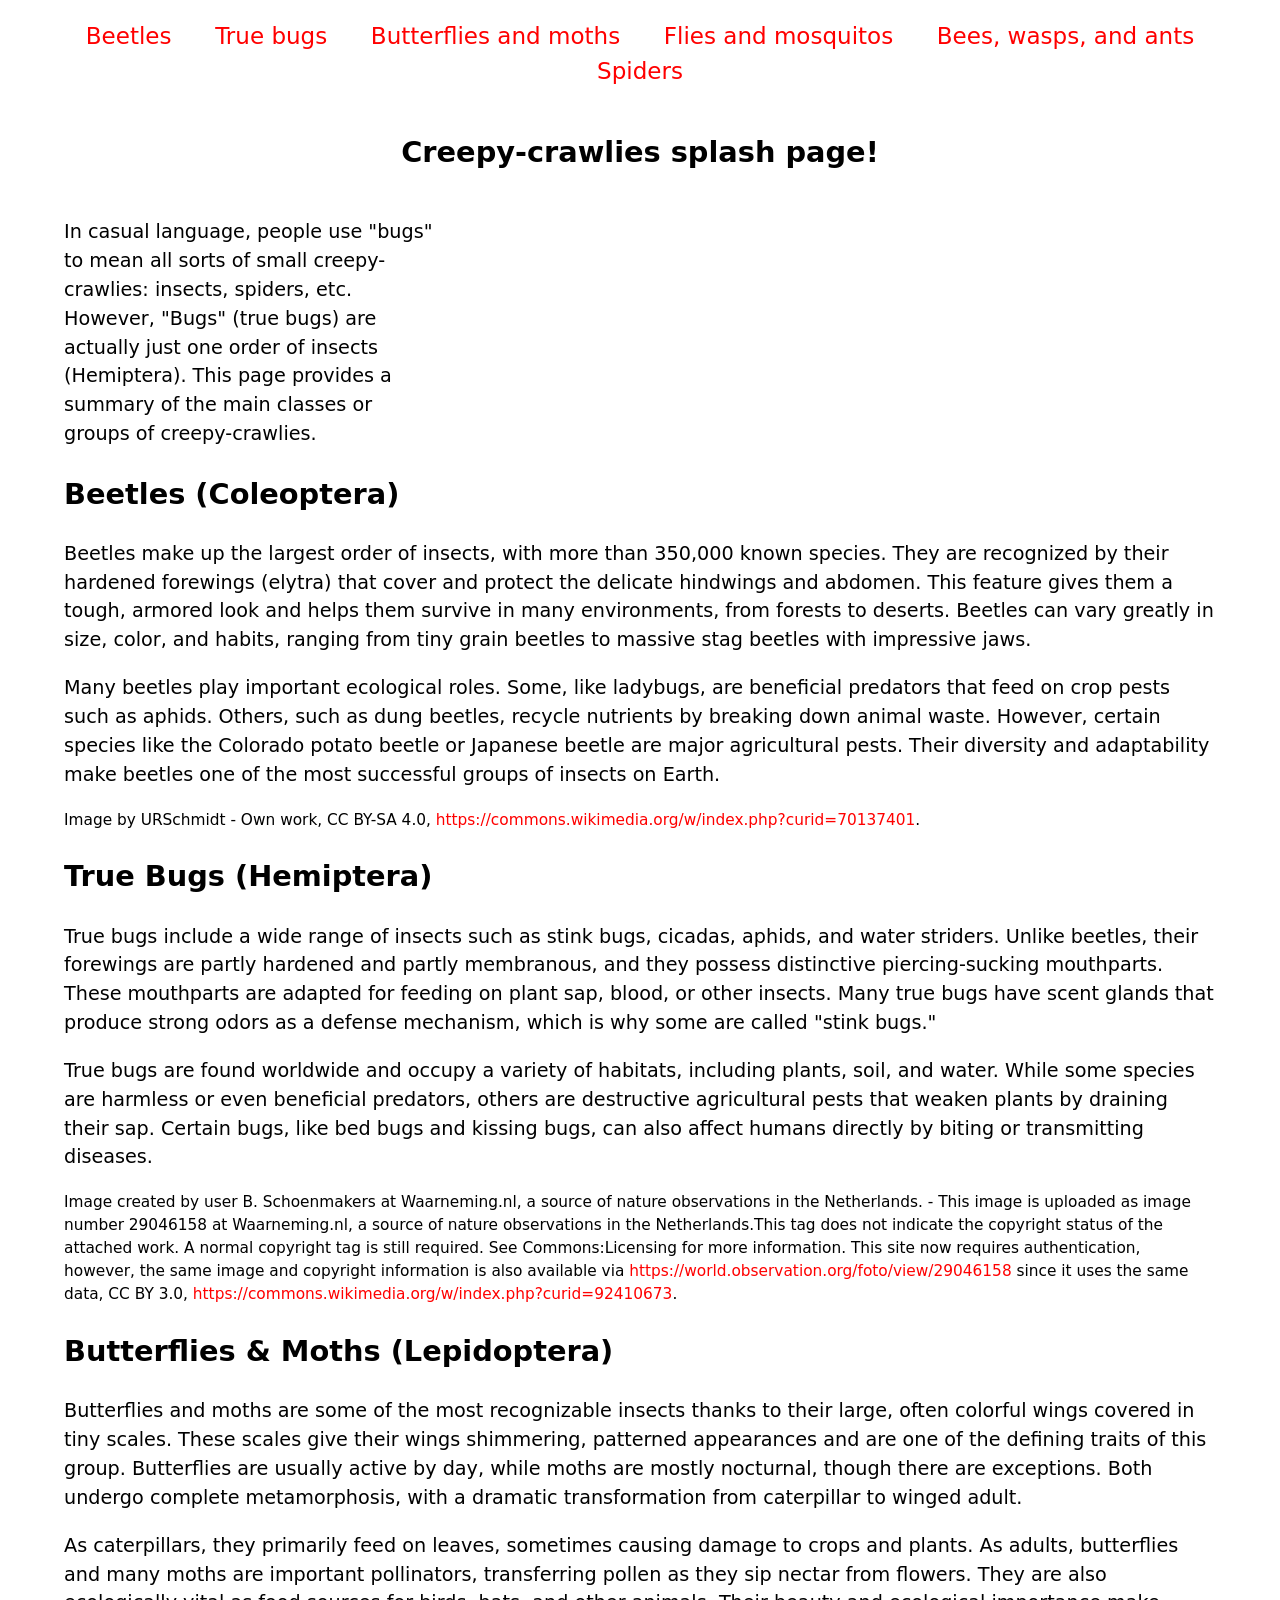
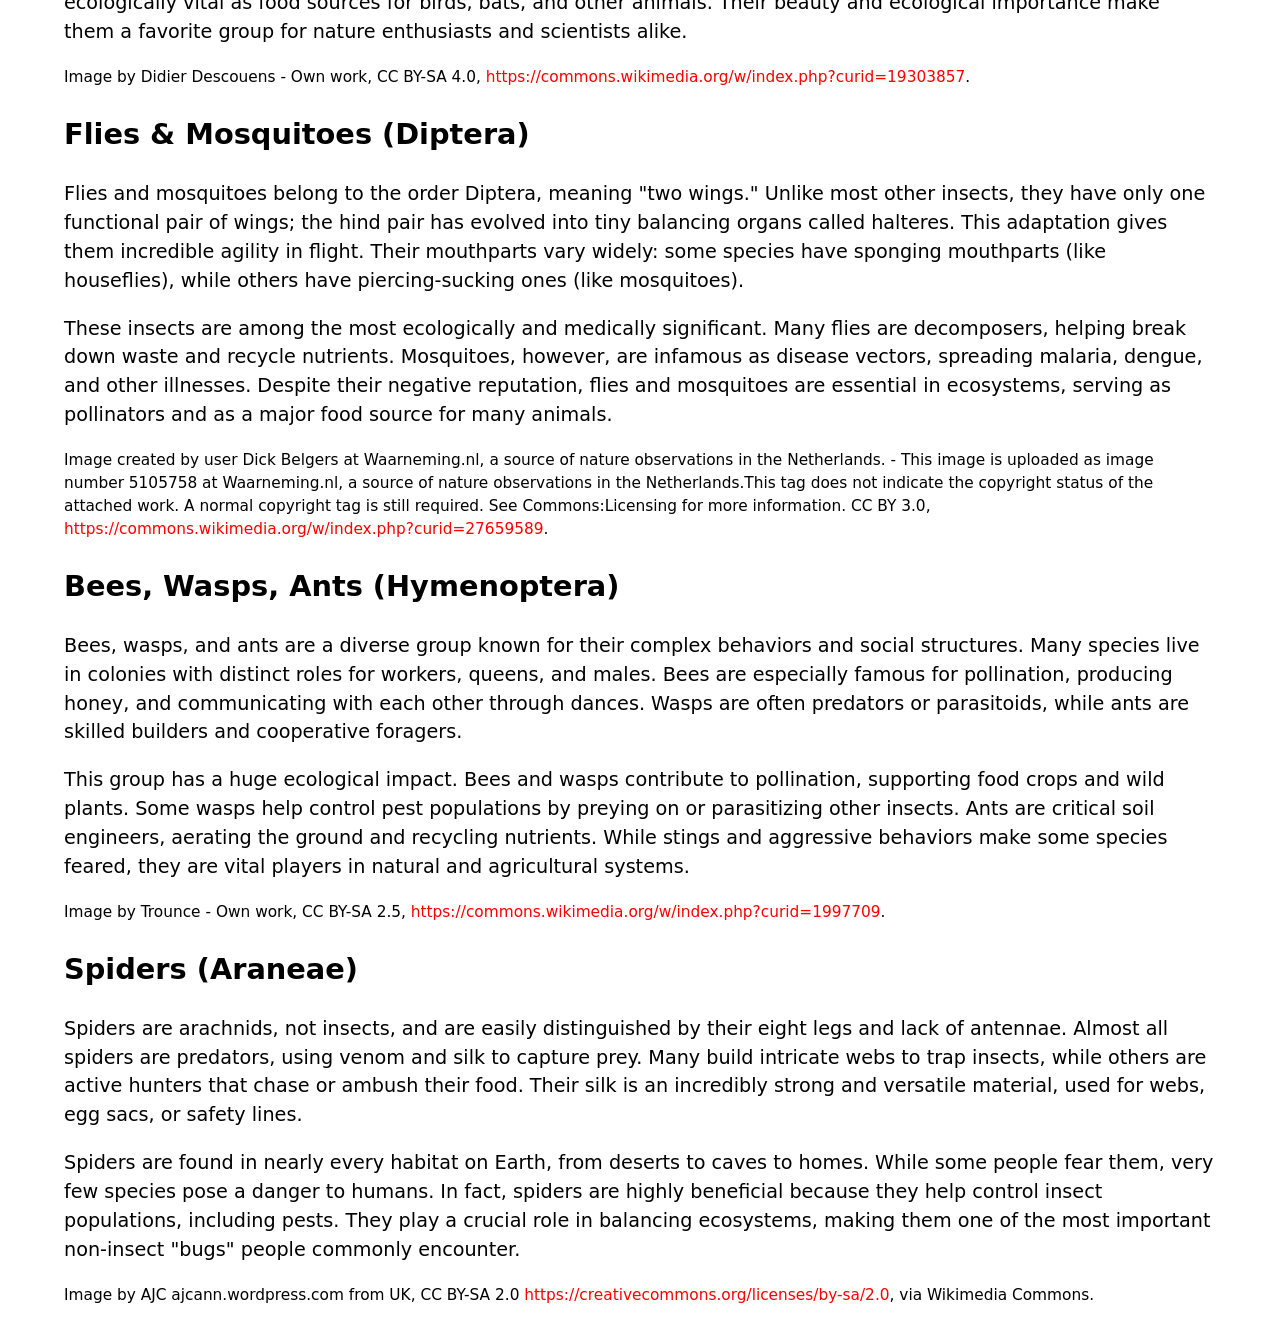
<file: assignment2/part1/index.html>
<!doctype html>
<html lang="en">
  <head>
    <meta charset="utf-8" />
    <title>Creepy crawlies!</title>
    <link href="style.css" rel="stylesheet" />
  </head>
  <body>
    <header>
      <nav>
        <ul>
          <li><a href="#beetles">Beetles</a></li>
          <li><a href="#true_bugs">True bugs</a></li>
          <li><a href="#butterflies_moths">Butterflies and moths</a></li>
          <li><a href="#flies_mosquitos">Flies and mosquitos</a></li>
          <li><a href="#bees_wasps_ants">Bees, wasps, and ants</a></li>
          <li><a href="#spiders">Spiders</a></li>
        </ul>
      </nav>
      <section>
        <h1>Creepy-crawlies splash page!</h1>

        <p>
          In casual language, people use "bugs" to mean all sorts of small
          creepy-crawlies: insects, spiders, etc. However, "Bugs" (true bugs)
          are actually just one order of insects (Hemiptera). This page
          provides a summary of the main classes or groups of
          creepy-crawlies.
        </p>
      </section>
    </header>
    <main>
      <section id="beetles">
        <h2>Beetles (Coleoptera)</h2>

        <p>
          Beetles make up the largest order of insects, with more than
          350,000 known species. They are recognized by their hardened
          forewings (elytra) that cover and protect the delicate hindwings
          and abdomen. This feature gives them a tough, armored look and
          helps them survive in many environments, from forests to deserts.
          Beetles can vary greatly in size, color, and habits, ranging from
          tiny grain beetles to massive stag beetles with impressive jaws.
        </p>
        <p>
          Many beetles play important ecological roles. Some, like ladybugs,
          are beneficial predators that feed on crop pests such as aphids.
          Others, such as dung beetles, recycle nutrients by breaking down
          animal waste. However, certain species like the Colorado potato
          beetle or Japanese beetle are major agricultural pests. Their
          diversity and adaptability make beetles one of the most successful
          groups of insects on Earth. 
        </p>

        <p class="copyright">
          Image by URSchmidt - Own work, CC BY-SA 4.0,
          <a href="https://commons.wikimedia.org/w/index.php?curid=70137401"
            >https://commons.wikimedia.org/w/index.php?curid=70137401</a
          >.
        </p>
      </section>
      <section id="true_bugs">
        <h2>True Bugs (Hemiptera)</h2>

        <p>
          True bugs include a wide range of insects such as stink bugs,
          cicadas, aphids, and water striders. Unlike beetles, their
          forewings are partly hardened and partly membranous, and they
          possess distinctive piercing-sucking mouthparts. These mouthparts
          are adapted for feeding on plant sap, blood, or other insects. Many
          true bugs have scent glands that produce strong odors as a defense
          mechanism, which is why some are called "stink bugs."
        </p>

        <p>
          True bugs are found worldwide and occupy a variety of habitats,
          including plants, soil, and water. While some species are harmless
          or even beneficial predators, others are destructive agricultural
          pests that weaken plants by draining their sap. Certain bugs, like
          bed bugs and kissing bugs, can also affect humans directly by
          biting or transmitting diseases.
        </p>

        <p class="copyright">
          Image created by user B. Schoenmakers at Waarneming.nl, a source of
          nature observations in the Netherlands. - This image is uploaded as
          image number 29046158 at Waarneming.nl, a source of nature
          observations in the Netherlands.This tag does not indicate the
          copyright status of the attached work. A normal copyright tag is
          still required. See Commons:Licensing for more information. This
          site now requires authentication, however, the same image and
          copyright information is also available via
          <a href="https://world.observation.org/foto/view/29046158"
            >https://world.observation.org/foto/view/29046158</a
          >
          since it uses the same data, CC BY 3.0,
          <a href="https://commons.wikimedia.org/w/index.php?curid=92410673"
            >https://commons.wikimedia.org/w/index.php?curid=92410673</a
          >.
        </p>
      </section>
      <section id="butterflies_moths">
        <h2>Butterflies & Moths (Lepidoptera)</h2>

        <p>
          Butterflies and moths are some of the most recognizable insects
          thanks to their large, often colorful wings covered in tiny scales.
          These scales give their wings shimmering, patterned appearances and
          are one of the defining traits of this group. Butterflies are
          usually active by day, while moths are mostly nocturnal, though
          there are exceptions. Both undergo complete metamorphosis, with a
          dramatic transformation from caterpillar to winged adult.
        </p>

        <p>
          As caterpillars, they primarily feed on leaves, sometimes causing
          damage to crops and plants. As adults, butterflies and many moths
          are important pollinators, transferring pollen as they sip nectar
          from flowers. They are also ecologically vital as food sources for
          birds, bats, and other animals. Their beauty and ecological
          importance make them a favorite group for nature enthusiasts and
          scientists alike.
        </p>

        <p class="copyright">
          Image by Didier Descouens - Own work, CC BY-SA 4.0,
          <a href="https://commons.wikimedia.org/w/index.php?curid=19303857"
            >https://commons.wikimedia.org/w/index.php?curid=19303857</a
          >.
        </p>
      </section>
      <section id="flies_mosquitos">
        <h2>Flies & Mosquitoes (Diptera)</h2>

        <p>
          Flies and mosquitoes belong to the order Diptera, meaning "two
          wings." Unlike most other insects, they have only one functional
          pair of wings; the hind pair has evolved into tiny balancing organs
          called halteres. This adaptation gives them incredible agility in
          flight. Their mouthparts vary widely: some species have sponging
          mouthparts (like houseflies), while others have piercing-sucking
          ones (like mosquitoes).
        </p>

        <p>
          These insects are among the most ecologically and medically
          significant. Many flies are decomposers, helping break down waste
          and recycle nutrients. Mosquitoes, however, are infamous as disease
          vectors, spreading malaria, dengue, and other illnesses. Despite
          their negative reputation, flies and mosquitoes are essential in
          ecosystems, serving as pollinators and as a major food source for
          many animals.
        </p>

        <p class="copyright">
          Image created by user Dick Belgers at Waarneming.nl, a source of
          nature observations in the Netherlands. - This image is uploaded as
          image number 5105758 at Waarneming.nl, a source of nature
          observations in the Netherlands.This tag does not indicate the
          copyright status of the attached work. A normal copyright tag is
          still required. See Commons:Licensing for more information. CC BY
          3.0,
          <a href="https://commons.wikimedia.org/w/index.php?curid=27659589"
            >https://commons.wikimedia.org/w/index.php?curid=27659589</a
          >.
        </p>
      </section>
      <section id="bees_wasps_ants">
        <h2>Bees, Wasps, Ants (Hymenoptera)</h2>

        <p>
          Bees, wasps, and ants are a diverse group known for their complex
          behaviors and social structures. Many species live in colonies with
          distinct roles for workers, queens, and males. Bees are especially
          famous for pollination, producing honey, and communicating with
          each other through dances. Wasps are often predators or
          parasitoids, while ants are skilled builders and cooperative
          foragers.
        </p>

        <p>
          This group has a huge ecological impact. Bees and wasps contribute
          to pollination, supporting food crops and wild plants. Some wasps
          help control pest populations by preying on or parasitizing other
          insects. Ants are critical soil engineers, aerating the ground and
          recycling nutrients. While stings and aggressive behaviors make
          some species feared, they are vital players in natural and
          agricultural systems.
        </p>

        <p class="copyright">
          Image by Trounce - Own work, CC BY-SA 2.5,
          <a href="https://commons.wikimedia.org/w/index.php?curid=1997709"
            >https://commons.wikimedia.org/w/index.php?curid=1997709</a
          >.
        </p>
      </section>
      <section id="spiders">
        <h2>Spiders (Araneae)</h2>

        <p>
          Spiders are arachnids, not insects, and are easily distinguished by
          their eight legs and lack of antennae. Almost all spiders are
          predators, using venom and silk to capture prey. Many build
          intricate webs to trap insects, while others are active hunters
          that chase or ambush their food. Their silk is an incredibly strong
          and versatile material, used for webs, egg sacs, or safety lines.
        </p>

        <p>
          Spiders are found in nearly every habitat on Earth, from deserts to
          caves to homes. While some people fear them, very few species pose
          a danger to humans. In fact, spiders are highly beneficial because
          they help control insect populations, including pests. They play a
          crucial role in balancing ecosystems, making them one of the most
          important non-insect "bugs" people commonly encounter.
        </p>

        <p class="copyright">
          Image by AJC ajcann.wordpress.com from UK, CC BY-SA 2.0
          <a href="https://creativecommons.org/licenses/by-sa/2.0"
            >https://creativecommons.org/licenses/by-sa/2.0</a
          >, via Wikimedia Commons.
        </p>
      </section>
    </main>
  </body>
</html>
</file>
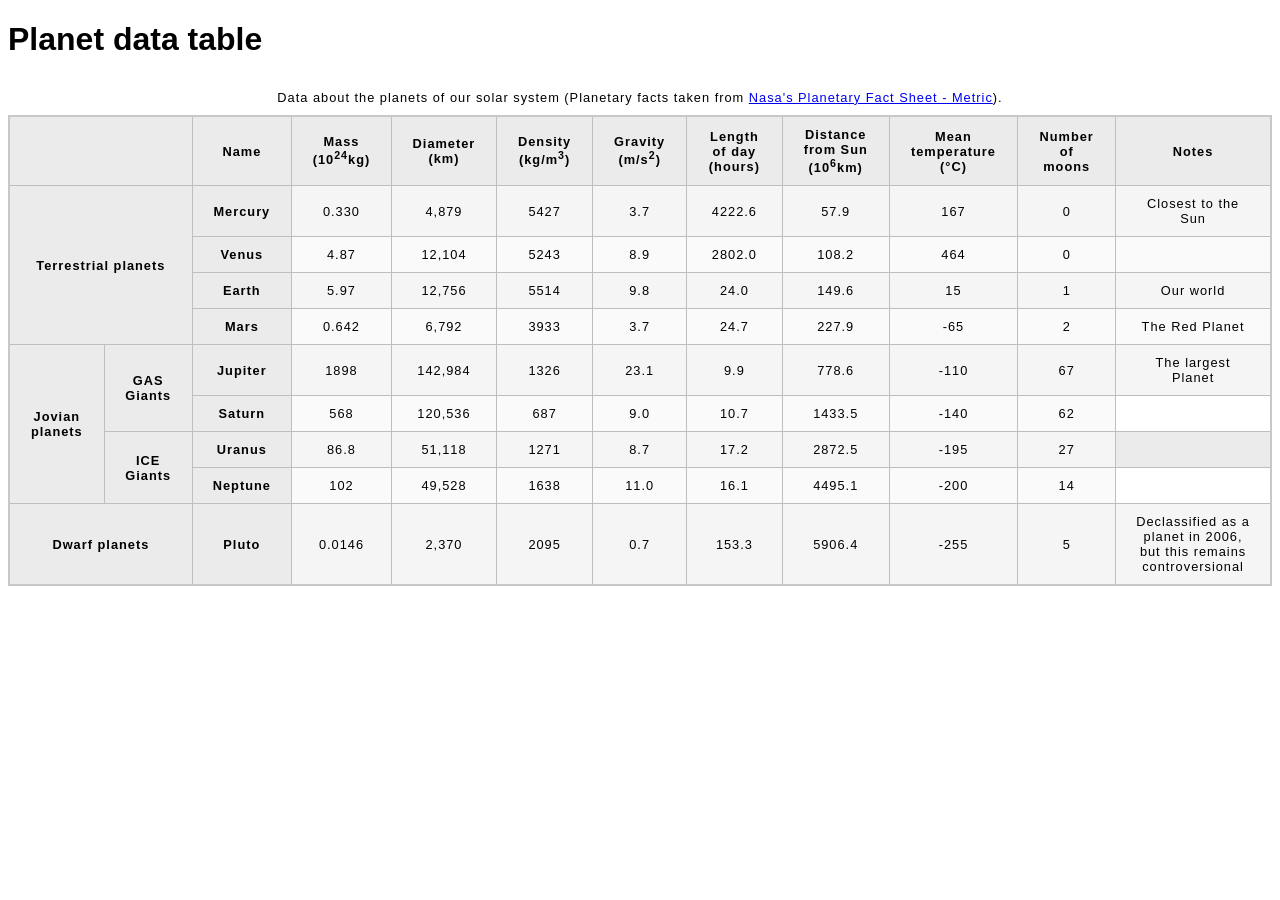
<file: assignment2/part2/index.html>
<!doctype html>
<html lang="en-US">
  <head>
    <meta charset="utf-8" />
    <meta name="viewport" content="width=device-width" />
    <title>Planet data table</title>
    <link href="style.css" rel="stylesheet" type="text/css" />
  </head>
  <body>
    <h1>Planet data table</h1>
    <table>
        <caption>Data about the planets of our solar system (Planetary facts taken from <a href="http://nssdc.gsfc.nasa.gov/planetary/factsheet/">Nasa's Planetary Fact Sheet - Metric</a>).</caption>
        <thead>
            <tr>
                <th colspan="2"></th>
                <th>Name</th>
                <th>Mass (10<sup>24</sup>kg)</th>
                <th>Diameter (km)</th>
                <th>Density (kg/m<sup>3</sup>)</th>
                <th>Gravity (m/s<sup>2</sup>)</th>
                <th>Length of day (hours)</th>
                <th>Distance from Sun (10<sup>6</sup>km)</th>
                <th>Mean temperature (°C)</th>
                <th>Number of moons</th>
                <th>Notes</th>
            </tr>
        </thead>
        <tbody>
            <tr>
                <th rowspan="4" colspan="2">Terrestrial planets</th>
                <th>Mercury</th>
                <td>0.330</td>
                <td>4,879</td>
                <td>5427</td>
                <td>3.7</td>
                <td>4222.6</td>
                <td>57.9</td>
                <td>167</td>
                <td>0</td>
                <td>Closest to the Sun</td>
            </tr>

            <tr>
                <th>Venus</th>
                <td>4.87</td>
                <td>12,104</td>
                <td>5243</td>
                <td>8.9</td>
                <td>2802.0</td>
                <td>108.2</td>
                <td>464</td>
                <td>0</td>
                <td></td>
            </tr>
            <tr>
                <th>Earth</th>
                <td>5.97</td>
                <td>12,756</td>
                <td>5514</td>
                <td>9.8</td>
                <td>24.0</td>
                <td>149.6</td>
                <td>15</td>
                <td>1</td>
                <td>Our world</td>
            </tr>

            <tr>
                <th>Mars</th>
                <td>0.642</td>
                <td>6,792</td>
                <td>3933</td>
                <td>3.7</td>
                <td>24.7</td>
                <td>227.9</td>
                 <td>-65</td>
                 <td>2</td>
                 <td>The Red Planet</th>
            </tr>
            
        <tr>
            <TH rowspan="4"> Jovian planets</TH>
            <TH rowspan="2"> GAS Giants</TH>
            <th>Jupiter</th>
                <td>1898</td>
                <td>142,984</td>
                <td>1326</td>
                <td>23.1</td>
                <td>9.9</td>
                <td>778.6</td>
                <td>-110</td>
                <td>67</td>
                <td>The largest Planet</th>
            
                
        </tr>
                
                
            
            <tr>
                <th>Saturn</th>
                <td>568</td>
                <td>120,536</td>
                <td>687</td>
                <td>9.0</td>
                <td>10.7</td>
                <td>1433.5</td>
                <td>-140</td>
                <td>62</td>
 </tr>
 <tr>
                
                  <TH rowspan="2"> ICE Giants</TH>
                <th>Uranus</th>
                <td>86.8</td>
                <td>51,118</td>
                <td>1271</td>
                <td>8.7</td>
                <td>17.2</td>
                <td>2872.5</td>
                <td>-195</td>
                <td>27</td>
                    <th></th>
<tr>

                
                
                <th>Neptune</th>
                <td>102</td>
                <td>49,528</td>
                <td>1638</td>
                <td>11.0</td>
                <td>16.1</td>
                 <td>4495.1 </td>
                <td>-200</td>
                <td>14</td>


<tr>
    <th rowspan="4" colspan="2">Dwarf planets</th>
    <th>Pluto</th>
    <td>0.0146</th>
    <td>2,370</td>
    <td>2095</td>
    <td>0.7</td>
    <td>153.3</td>
    <td>5906.4</td>
    <td>-255</td>
    <td>5</td>
    <td>Declassified as a planet in 2006, but this remains controversional</th>



</tr>


</tr>


 </tr>

        </tbody>
    </table>
  </body>
</html>
</file>
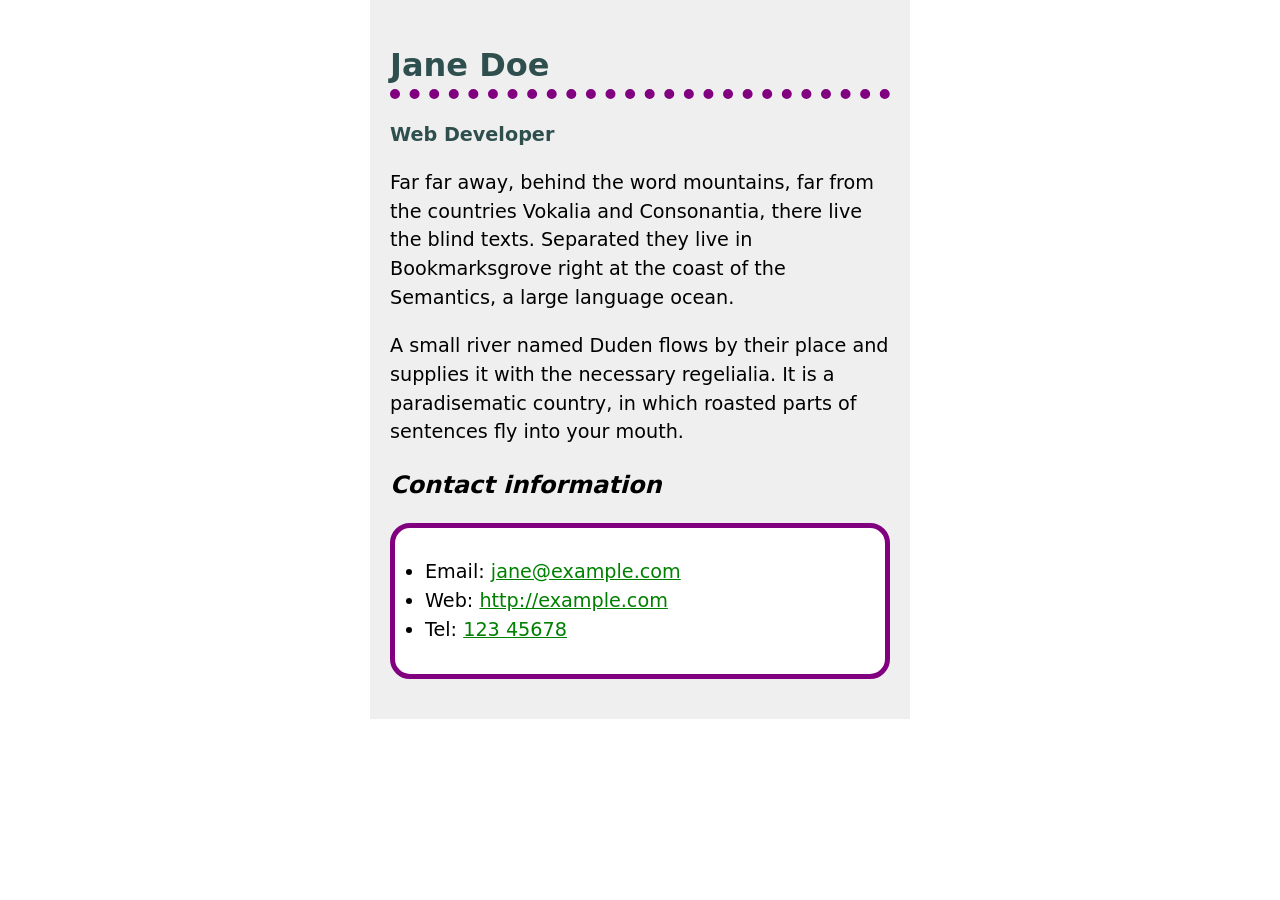
<file: Assignment3/part1/index.html>
<!DOCTYPE html>
<html lang="en">
<head>
    <meta charset="UTF-8">
    <meta name="viewport" content="width=device-width, initial-scale=1.0">
    <title>Assignment 3 Part 1</title>
    <link rel="stylesheet" href="style.css">
</head>
<body>
    <h1>Jane Doe</h1>
    <div class="job-title">Web Developer</div>
    <p>
        Far far away, behind the word mountains, far from the countries Vokalia and
        Consonantia, there live the blind texts. Separated they live in Bookmarksgrove
        right at the coast of the Semantics, a large language ocean.
    </p>

    <p>
        A small river named Duden flows by their place and supplies it with the
        necessary regelialia. It is a paradisematic country, in which roasted parts of
        sentences fly into your mouth.
    </p>

    <h2>Contact information</h2>
    <ul>
        <li>Email: <a href="mailto:jane@example.com">jane@example.com</a></li>
        <li>Web: <a href="http://example.com">http://example.com</a></li>
        <li>Tel: <a href="tel:12345678">123 45678</a></li>
    </ul>
</body>
</html>
</file>
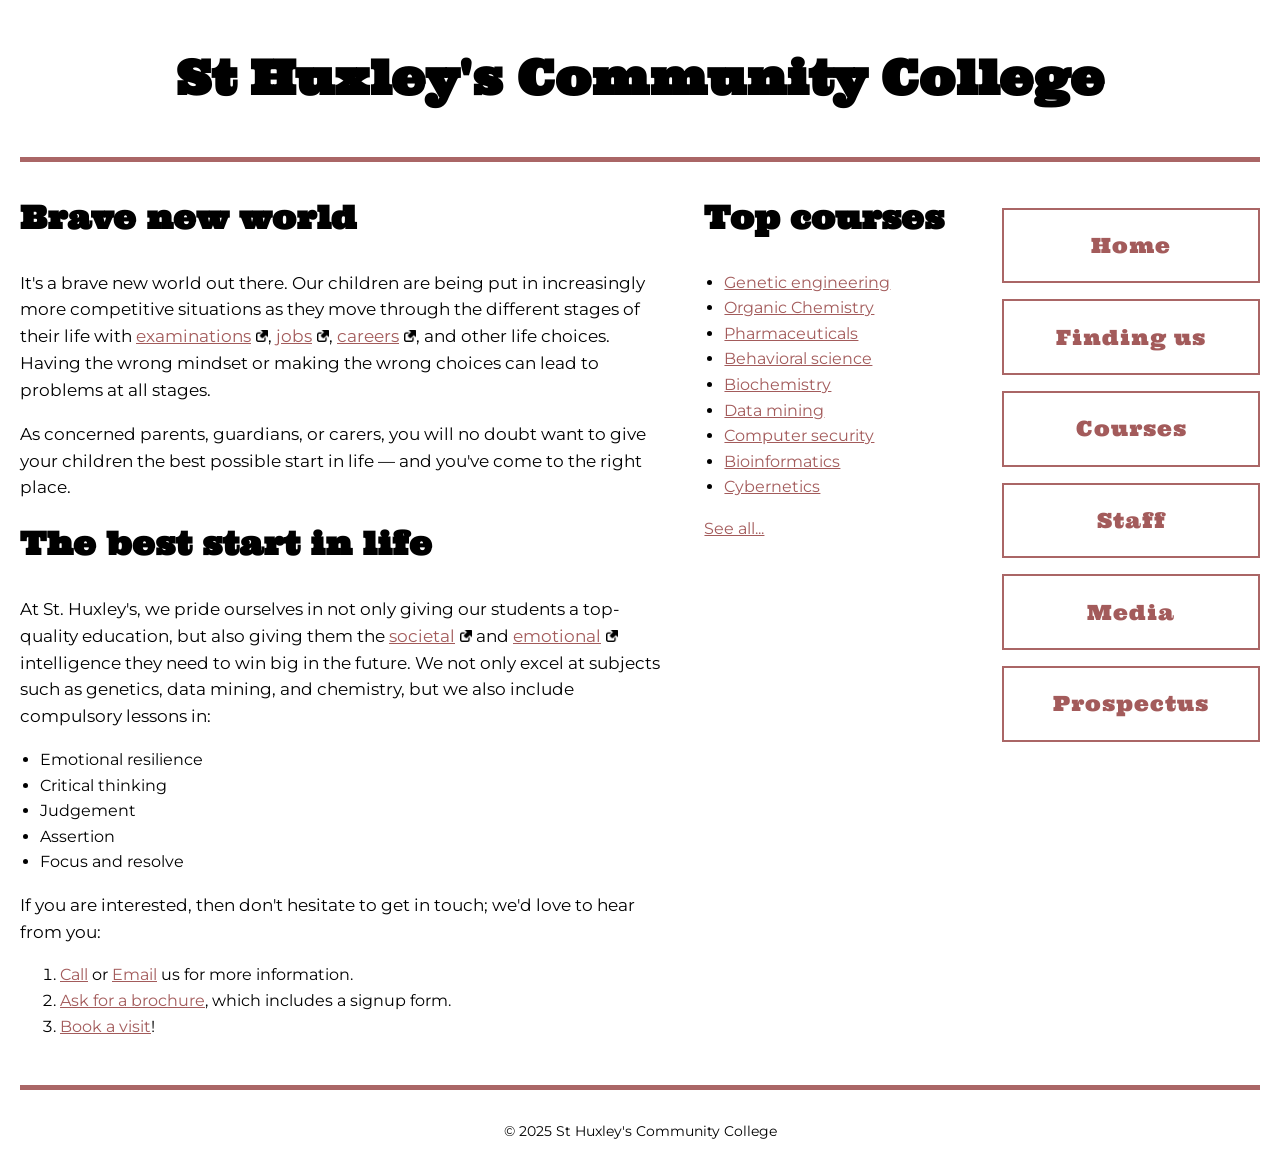
<file: Assignment3/part2/index.html>
<!doctype html>
<html lang="en-US">
  <head>
    <meta charset="utf-8" />
    <meta name="viewport" content="width=device-width" />
    <title>St Huxley's Community College</title>
    <link href="style.css" type="text/css" rel="stylesheet" />
  </head>
  <body>
    <header>
      <h1 class="h1">St Huxley's Community College</h1>
    </header>

    <main>
      <section>
        <h2 class="h2">Brave new world</h2>

        <p>
          It's a brave new world out there. Our children are being put in
          increasingly more competitive situations as they move through the
          different stages of their life with
          <a href="https://en.wikipedia.org/wiki/Examination">examinations</a
          >, <a href="https://en.wikipedia.org/wiki/Jobs">jobs</a>,
          <a href="https://en.wikipedia.org/wiki/Career">careers</a>, and
          other life choices. Having the wrong mindset or making the wrong
          choices can lead to problems at all stages.
        </p>

        <p>
          As concerned parents, guardians, or carers, you will no doubt want
          to give your children the best possible start in life — and you've
          come to the right place.
        </p>

        <h2 class="h2">The best start in life</h2>

        <p>
          At St. Huxley's, we pride ourselves in not only giving our students
          a top-quality education, but also giving them the
          <a href="https://en.wikipedia.org/wiki/Society">societal</a> and
          <a href="https://en.wikipedia.org/wiki/Emotion">emotional</a>
          intelligence they need to win big in the future. We not only excel
          at subjects such as genetics, data mining, and chemistry, but we
          also include compulsory lessons in:
        </p>

        <ul>
          <li>Emotional resilience</li>
          <li>Critical thinking</li>
          <li>Judgement</li>
          <li>Assertion</li>
          <li>Focus and resolve</li>
        </ul>

        <p>
          If you are interested, then don't hesitate to get in touch; we'd
          love to hear from you:
        </p>

        <ol>
          <li>
            <a href="#">Call</a> or <a href="#">Email</a> us for more
            information.
          </li>
          <li>
            <a href="#">Ask for a brochure</a>, which includes a signup form.
          </li>
          <li><a href="#">Book a visit</a>!</li>
        </ol>
      </section>

      <aside>
        <h2 class="h2">Top courses</h2>

        <ul>
          <li><a href="#">Genetic engineering</a></li>
          <li><a href="#">Organic Chemistry</a></li>
          <li><a href="#">Pharmaceuticals</a></li>
          <li><a href="#">Behavioral science</a></li>
          <li><a href="#">Biochemistry</a></li>
          <li><a href="#">Data mining</a></li>
          <li><a href="#">Computer security</a></li>
          <li><a href="#">Bioinformatics</a></li>
          <li><a href="#">Cybernetics</a></li>
        </ul>

        <p><a href="#">See all...</a></p>
      </aside>

      <nav>
        <ul>
          <li><a href="#">Home</a></li>
          <li><a href="#">Finding us</a></li>
          <li><a href="#">Courses</a></li>
          <li><a href="#">Staff</a></li>
          <li><a href="#">Media</a></li>
          <li><a href="#">Prospectus</a></li>
        </ul>
      </nav>
    </main>

    <footer>
      <p>&copy; 2025 St Huxley's Community College</p>
    </footer>
  </body>
</html>
</file>
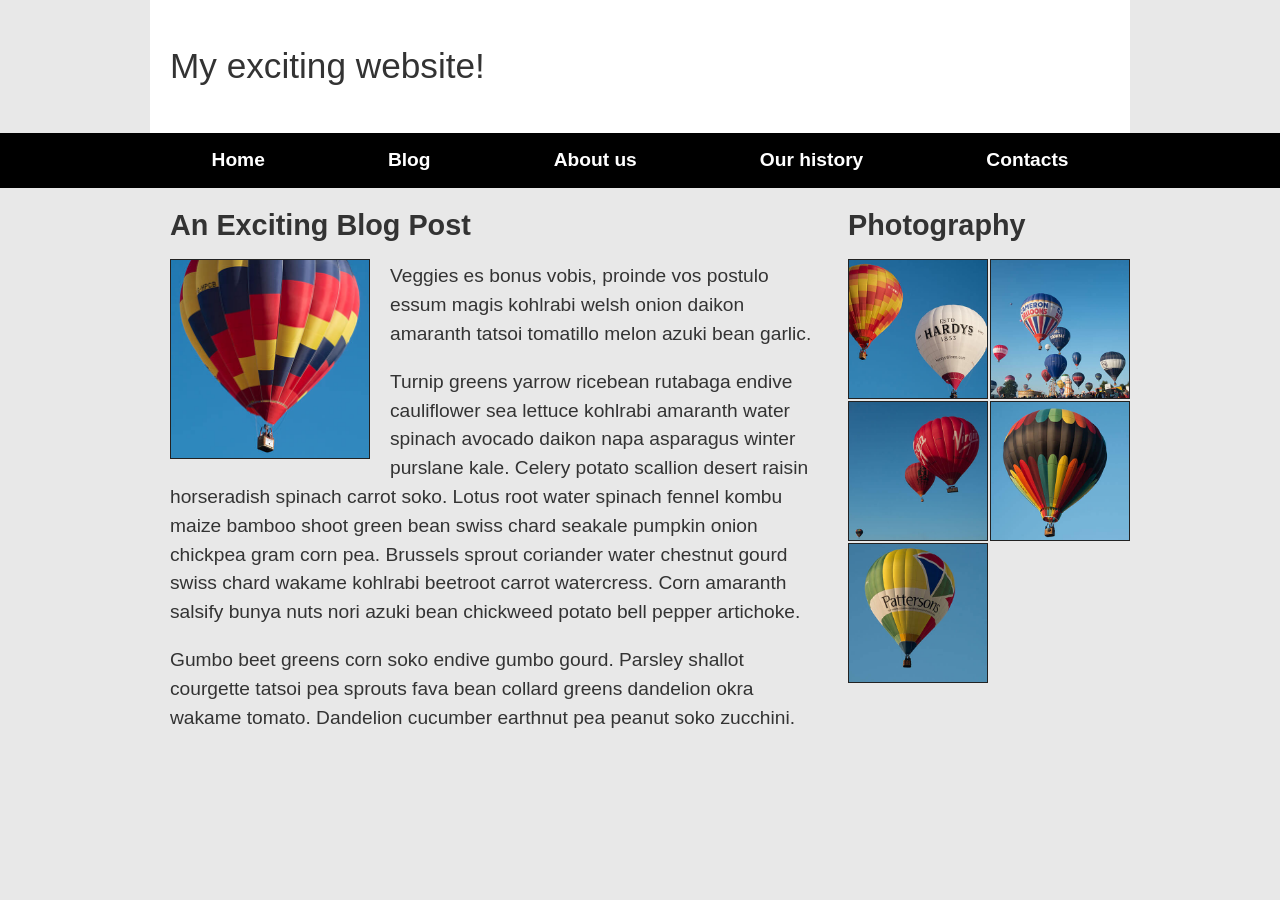
<file: Assignment3/part3/index.html>
<!doctype html>
<html lang="en-US">
  <head>
    <meta charset="utf-8" />
    <meta name="viewport" content="width=device-width, initial-scale=1" />
    <title>Layout Task</title>
    <link href="style.css" rel="stylesheet" type="text/css" />
  </head>

  <body>
    <div class="logo">My exciting website!</div>

    <nav>
      <ul>
        <li><a href="">Home</a></li>
        <li><a href="">Blog</a></li>
        <li><a href="">About us</a></li>
        <li><a href="">Our history</a></li>
        <li><a href="">Contacts</a></li>
      </ul>
    </nav>

    <main class="grid">
      <article>
        <h1>An Exciting Blog Post</h1>
        <img src="images/square6.jpg" alt="Hot air balloon" class="feature" />

        <p>
          Veggies es bonus vobis, proinde vos postulo essum magis kohlrabi welsh
          onion daikon amaranth tatsoi tomatillo melon azuki bean garlic.
        </p>

        <p>
          Turnip greens yarrow ricebean rutabaga endive cauliflower sea lettuce
          kohlrabi amaranth water spinach avocado daikon napa asparagus winter
          purslane kale. Celery potato scallion desert raisin horseradish spinach
          carrot soko. Lotus root water spinach fennel kombu maize bamboo shoot
          green bean swiss chard seakale pumpkin onion chickpea gram corn pea.
          Brussels sprout coriander water chestnut gourd swiss chard wakame
          kohlrabi beetroot carrot watercress. Corn amaranth salsify bunya nuts
          nori azuki bean chickweed potato bell pepper artichoke.
        </p>

        <p>
          Gumbo beet greens corn soko endive gumbo gourd. Parsley shallot
          courgette tatsoi pea sprouts fava bean collard greens dandelion okra
          wakame tomato. Dandelion cucumber earthnut pea peanut soko zucchini.
        </p>
      </article>

      <aside>
        <h2>Photography</h2>
        <ul class="photos">
          <li><img src="images/square1.jpg" alt="Balloon photo 1" /></li>
          <li><img src="images/square2.jpg" alt="Balloon photo 2" /></li>
          <li><img src="images/square3.jpg" alt="Balloon photo 3" /></li>
          <li><img src="images/square4.jpg" alt="Balloon photo 4" /></li>
          <li><img src="images/square5.jpg" alt="Balloon photo 5" /></li>
        </ul>
      </aside>
    </main>
  </body>
</html>
</file>
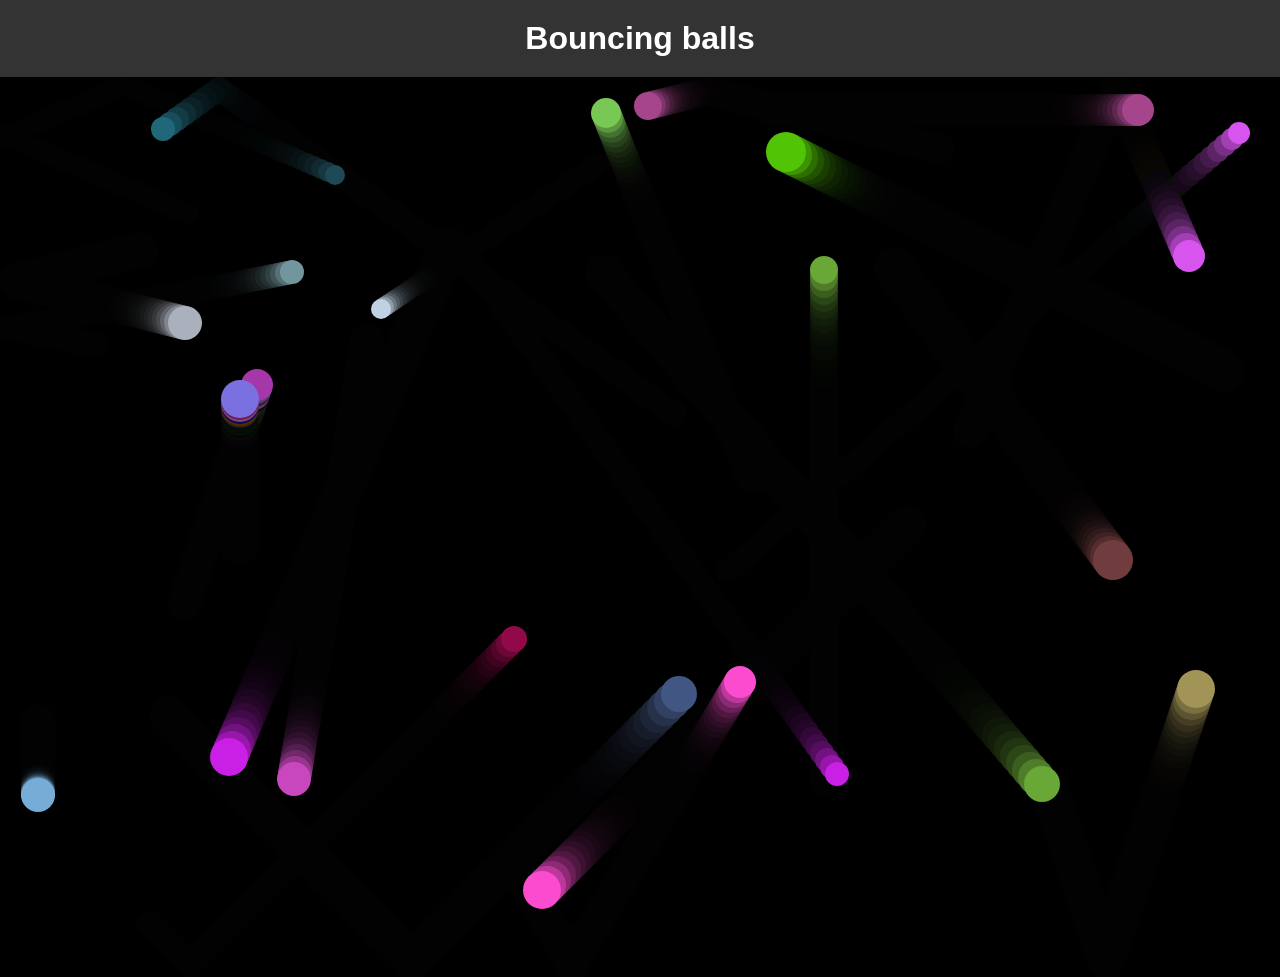
<file: Assignment4/part3/index.html>
<!DOCTYPE html>
<html lang="en">
  <head>
    <meta charset="UTF-8" />
    <title>Bouncing balls</title>
    <link rel="stylesheet" href="style.css" />
  </head>

  <body>
    <h1>Bouncing balls</h1>
    <canvas></canvas>

    <script src="main.js"></script>
  </body>
</html>
</file>
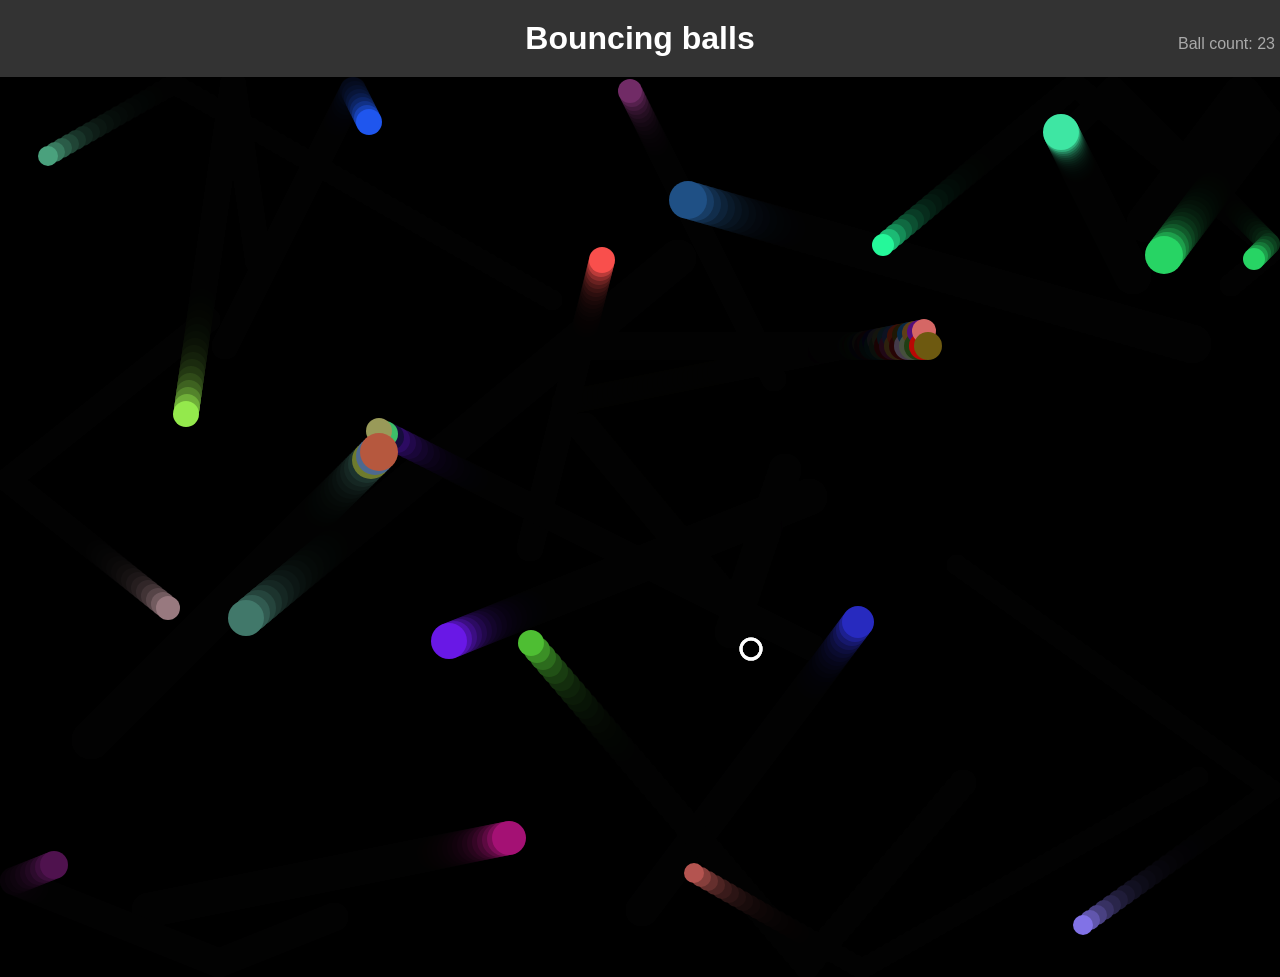
<file: Assignment4/part4/index-finsihed.html>
<!DOCTYPE html>
<html lang="en">
  <head>
    <meta charset="UTF-8" />
    <title>Bouncing balls</title>
    <link rel="stylesheet" href="style.css" />
  </head>

  <body>
    <h1>Bouncing balls</h1>
    <p>Ball count: 25</p>
    <canvas></canvas>

    <script src="main-finished.js"></script>
  </body>
</html>
</file>
<file: assignment2/part1/style.css>
/* type */

body {
  font: 1.2em / 1.5 system-ui;
  margin: 0 auto;
  width: 90%;
  min-width: 800px;
  max-width: 1200px;
}

h1 {
  text-align: center;
}

.copyright {
  font-size: 0.8em;
}

/* nav menu */

ul {
  padding: 0;
  list-style-type: none;
  text-align: center;
  display: flex;
  flex-flow: row wrap;
  justify-content: center;
  align-items: center;
}

li {
  flex: auto;
}

nav a {
  font-size: 1.2em;
  padding: 0 20px;
}

/* General link styles */

a {
  text-decoration: none;
  color: red;
}

a:hover,
a:focus {
  text-decoration: underline;
}

/* header section layout */

header section {
  display: grid;
  grid-template-areas:
    "heading heading"
    "text video"
    "text video";
  grid-template-columns: 1fr 2fr;
  gap: 20px;
}

h1 {
  grid-area: heading;
}

header p {
  grid-area: text;
  margin: 0;
}

video {
  grid-area: video;
  width: 100%;
  border: 1px solid black;
}

/* image floats */

figure {
  float: right;
  margin-left: 20px;
  padding: 20px;
  background: orange;
  border: 1px solid black;
}

figcaption {
  font-size: 0.6em;
}
</file>
<file: assignment2/part2/style.css>
html {
  font-family: sans-serif;
}

table {
  border-collapse: collapse;
  border: 2px solid rgb(200 200 200);
  letter-spacing: 1px;
  font-size: 0.8rem;
}

td,
th {
  border: 1px solid rgb(190 190 190);
  padding: 10px 20px;
}

th {
  background-color: rgb(235 235 235);
}

td {
  text-align: center;
}

tr:nth-child(even) td {
  background-color: rgb(250 250 250);
}

tr:nth-child(odd) td {
  background-color: rgb(245 245 245);
}

caption {
  padding: 10px;
}

.column-border {
  border: 2px solid black;
}
</file>
<file: Assignment3/part1/style.css>
html {
    background-color: white;
}


body {
    font: 1.2em/1.5 system-ui;
    width: 500px;
    margin: 0 auto;
    padding: 20px;
    background-color: #efefef;
}


h1 {
    color: darkslategray;
    border-bottom: 10px dotted purple;
    font-size: 2rem;
}


.job-title {
    color: darkslategray;
    font-weight: bold;
}

h2 {
    font-style: italic;
    font-size: 1.5rem;
}


ul {
    background-color: white;
    border: 5px solid purple;
    border-radius: 20px;
    padding: 30px;
}


a {
    color: green;
}

a:hover,
a:focus {
    color: darkgreen;
    text-decoration: none;
}
</file>
<file: Assignment3/part2/style.css>
@import url('https://fonts.googleapis.com/css2?family=Ultra&family=Montserrat:wght@400;500;700&display=swap');

* {
  box-sizing: border-box;
}

body {
  font-family: "Montserrat", sans-serif;
  margin: 0 auto;
  padding: 0 20px;
  min-width: 980px;
  max-width: 1400px;
  line-height: 1.6;
  background: #ffffff;
}


main {
  display: grid;
  grid-template-columns: 5fr 2fr 2fr;
  gap: 40px;
  padding: 30px 0;
}


header {
  text-align: center;
  border-bottom: 5px solid #aa6666;
  padding: 20px 0;
}

footer {
  border-top: 5px solid #aa6666;
  padding: 15px 0;
}

footer p {
  text-align: center;
  font-size: 0.9em;
}


.h1 {
  font-family: "Ultra", serif;
  font-size: 3em;
  margin: 20px 0;
}

.h2 {
  font-family: "Ultra", serif;
  font-size: 2em;
  margin-top: 0;
}


main section p {
  font-size: 1.05em;
}


ul {
  padding-left: 20px;
}


a:link {
  color: #a35b5b;
}

a:visited {
  color: #5c3636;
}

a:hover,
a:focus {
  color: #d05151;
  text-decoration: none;
}


a[href^="http"]::after {
  content: "";
  display: inline-block;
  width: 12px;
  height: 12px;
  margin-left: 5px;
  background-image: url("external-link-52.png");
  background-size: contain;
  background-repeat: no-repeat;
}


nav ul {
  margin: 0;
  padding: 0;
}

nav ul li {
  list-style: none;
  border: 2px solid #aa6666;
  text-align: center;
  margin: 1em 0;
  padding: 1.2em 0;
}

nav ul li a {
  display: block;
  text-decoration: none;
  font-family: "Ultra", serif;
  font-size: 1.3em;
  color: #aa6666;
  letter-spacing: 1px;
}
</file>
<file: Assignment3/part3/style.css>
* {
  box-sizing: border-box;
}

body {
  margin: 0;
  font: 1.2em / 1.5 Arial, Helvetica, sans-serif;
  color: #333;
  background: #e8e8e8;
}

img {
  display: block;
  max-width: 100%;
  border: 1px solid #222;
}

.logo,
.grid {
  max-width: 980px;
  margin: 0 auto;
}

.logo {
  font-size: 2.2rem;
  padding: 40px 20px;
  background: #fff;
}

nav {
  background: #000;
}

nav ul {
  max-width: 980px;
  margin: 0 auto;
  padding: 0;
  list-style: none;
  display: flex;
  justify-content: space-around;
}

nav a {
  display: block;
  color: #fff;
  text-decoration: none;
  padding: 0.7em 1em;
  font-weight: 700;
}

.grid {
  display: grid;
  grid-template-columns: 70% 30%;
  column-gap: 20px;
  padding: 20px;
}


h1,
h2 {
  margin: 0 0 16px;
  line-height: 1.2;
}

.feature {
  width: 200px;
  float: left;
  margin: 0 20px 20px 0;
}

.photos {
  margin: 0;
  padding: 0;
  list-style: none;
  display: grid;
  grid-template-columns: repeat(2, minmax(0, 1fr));
  gap: 2px;
}
</file>
<file: Assignment4/part3/style.css>
html, body {
  margin: 0;
  padding: 0;
}
html {
  font-family: sans-serif;
}

body {
  overflow: hidden;
}

h1 {
  font-size: 2rem;
  text-align: center;
  margin: 0;
  padding: 20px;
  background: #333;
  color: white;
}
canvas {
  display: block;
}
</file>
<file: Assignment4/part4/style.css>
html, body {
  margin: 0;
  padding: 0;
}

html {
  font-family: sans-serif;
}

body {
  overflow: hidden;
}

h1 {
  font-size: 2rem;
  text-align: center;
  margin: 0;
  padding: 20px;
  background: #333;
  color: white;
}

canvas {
  display: block;
}

/* NEW for Part 4 — score counter */
p {
  position: absolute;
  margin: 0;
  top: 35px;
  right: 5px;
  color: #aaaaaa;
}
</file>
